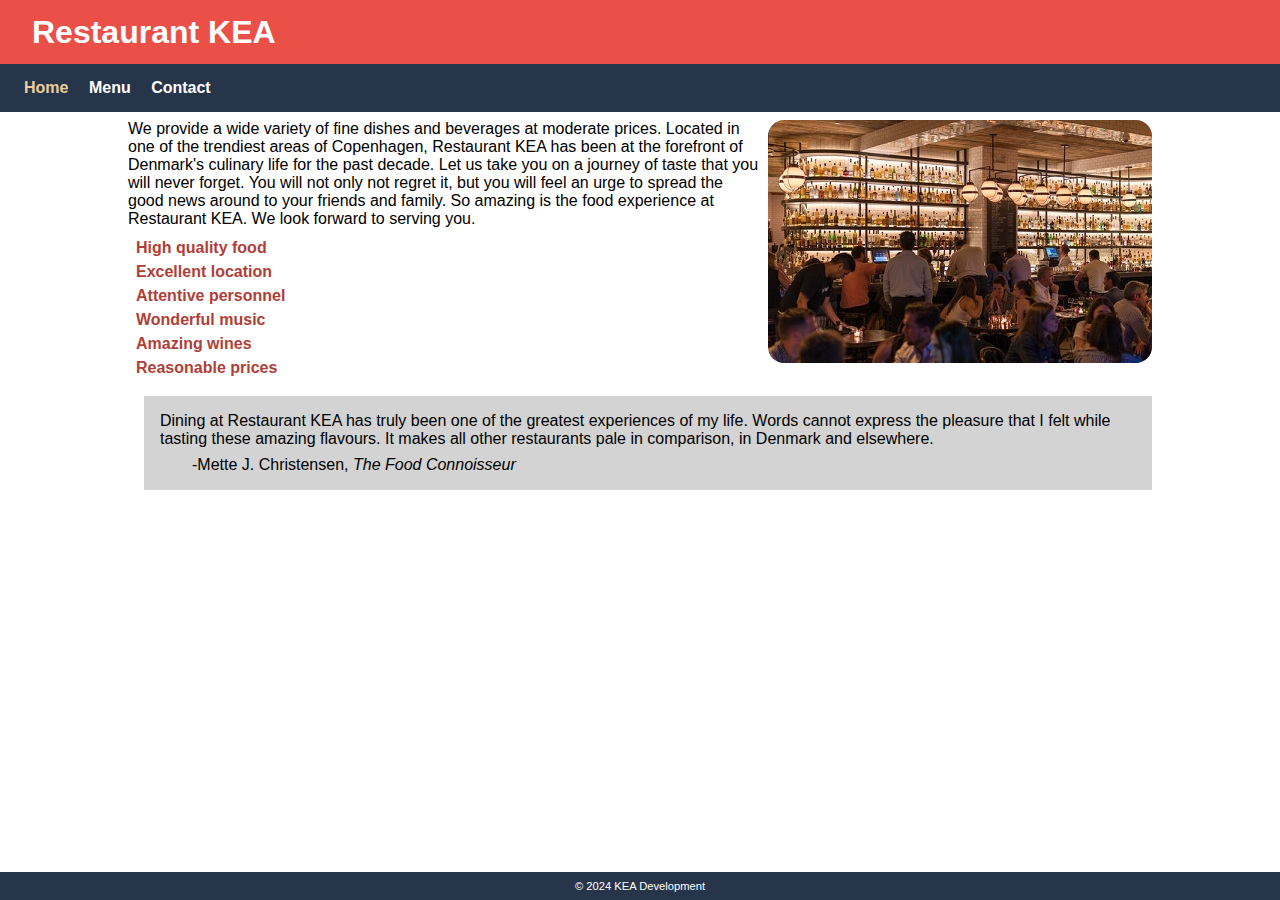
<file: index.html>
<!DOCTYPE html>
<html lang="da">
<head>
    <meta charset="UTF-8">
    <meta name="viewport" content="width=device-width, initial-scale=1.0">
    <link rel="stylesheet" href="css/home.css">
    <title>HOME | Restaurant KEA</title>
</head>
<body>
    <header>
        <h1>Restaurant KEA</h1>
    </header>
    <nav>
        <ul>
            <li><a href="index.html" title="Home page" class="selected">Home</a></li>
            <li><a href="menu.html" title="Menu page">Menu</a></li>
            <li><a href="contact.html" title="Contact page">Contact</a></li>
        </ul>
    </nav>
    <main>
        <section>
            <img id="home" src="img/kea_restaurant.jpg" alt="KEA Restaurant">
            <p>
                We provide a wide variety of fine dishes and beverages at moderate prices. Located in one of the 
                trendiest areas of Copenhagen, Restaurant KEA has been at the forefront of Denmark's culinary life 
                for the past decade. Let us take you on a journey of taste that you will never forget. You will not
                only not regret it, but you will feel an urge to spread the good news around to your friends and 
                family. So amazing is the food experience at Restaurant KEA. We look forward to serving you.
            </p>
            <ul>
                <li>High quality food</li>
                <li>Excellent location</li>
                <li>Attentive personnel</li>
                <li>Wonderful music</li>
                <li>Amazing wines</li>
                <li>Reasonable prices</li>
            </ul>
        </section>
        <section>
            <blockquote>
                <p>
                    Dining at Restaurant KEA has truly been one of the greatest experiences of my life. Words cannot 
                    express the pleasure that I felt while tasting these amazing flavours. It makes all other 
                    restaurants pale in comparison, in Denmark and elsewhere.
                </p>
                <p>-Mette J. Christensen, <em>The Food Connoisseur</em></p>
            </blockquote>
        </section>
    </main>
    <footer>
        <p>&copy; 2024 KEA Development</p>
    </footer>
</body>
</html>
</file>
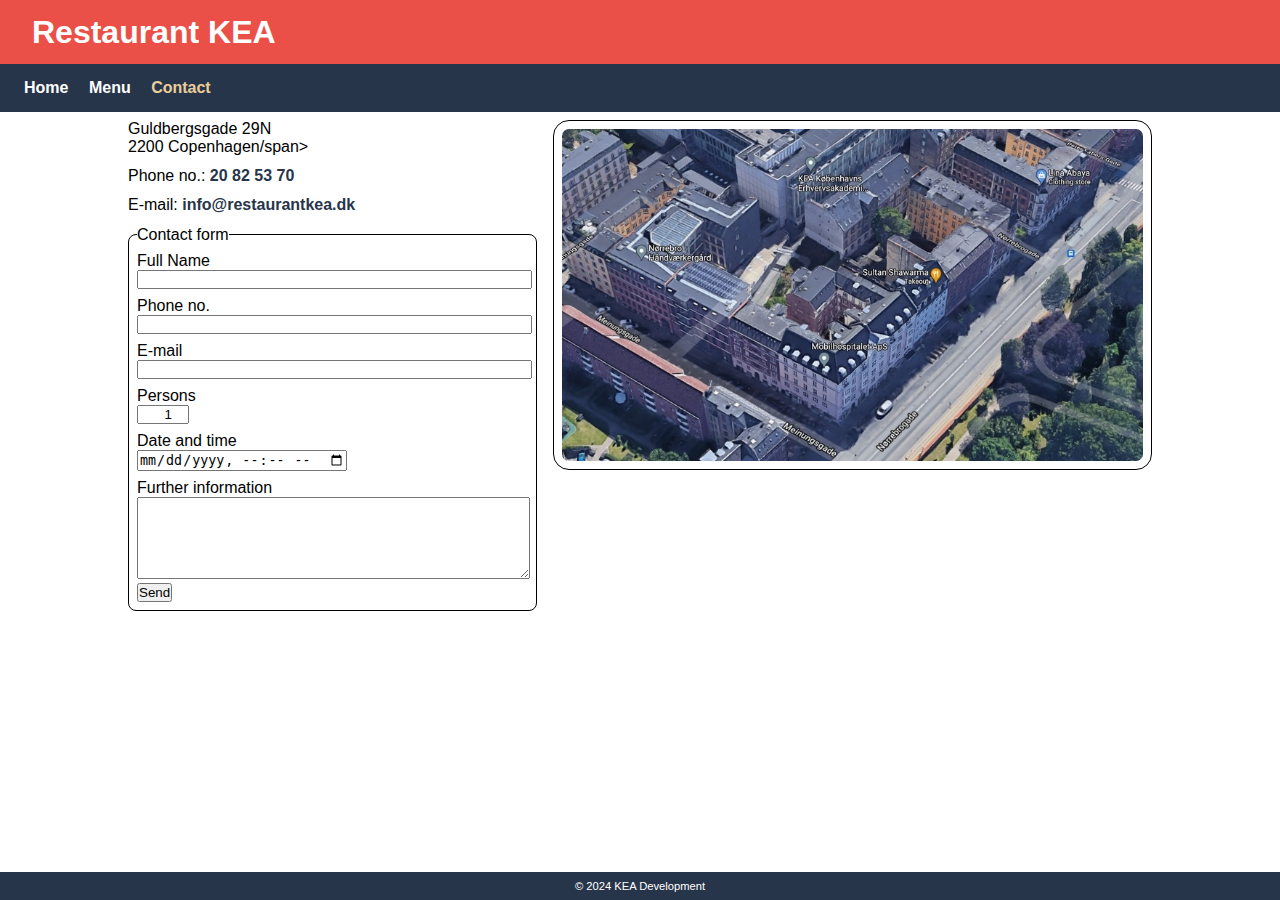
<file: contact.html>
<!DOCTYPE html>
<html lang="da">
<head>
    <meta charset="UTF-8">
    <meta name="viewport" content="width=device-width, initial-scale=1.0">
    <link rel="stylesheet" href="css/contact.css">
    <title>CONTACT | Restaurant KEA</title>
</head>
<body>
    <header>
        <h1>Restaurant KEA</h1>
    </header>
    <nav>
        <ul>
            <li><a href="index.html" title="Home page">Home</a></li>
            <li><a href="menu.html" title="Menu page">Menu</a></li>
            <li><a href="contact.html" title="Contact page" class="selected">Contact</a></li>
        </ul>
    </nav>
    
    <main>
        <section>
            <img id="contact" src="img/map.jpg" alt="Map">
            <address>
                <p>
                    <span>Guldbergsgade 29N</span>
                    <span>2200 Copenhagen/span>
                </p>
                <p>Phone no.: <a href="tel:20825370" title="Phone Restaurant KEA">20 82 53 70</a></p>
                <p>E-mail: <a href="mailto:info@restaurantkea.dk" title="Email Restaurant KEA">info@restaurantkea.dk</a></p>
            </address>
        </section>

        <form>
            <fieldset> <!-- adding border-->
                <legend>Contact form</legend> <!-- adding title to fieldset-->
                <div>
                    <label for="name">Full Name</label>
                    <input type="text" id="name" name="name" required pattern="([A-Za-z-]+ )+[A-Za-z-]+">
                </div>
                <div>
                    <label for="phone_number">Phone no.</label>
                    <input type="text" id="phone_number" name="phone_number" required pattern="[0-9]{8}">
                </div>
                <div>
                    <label for="email">E-mail</label>
                    <input type="email" id="email" name="email" required>
                </div>
                <div>
                    <label for="persons">Persons</label>
                    <input type="number" id="persons" name="persons" required min="1" max="10" step="1" value="1">
                </div>
                <div>
                    <label for="date_time">Date and time</label>
                    <input type="datetime-local" id="date_time" name="date_time" required>
                </div>
                <div>
                    <label for="information">Further information</label>
                    <textarea id="information" name="information"></textarea>
                </div>
                <button type="submit">Send</button>
            </fieldset>
        </form>
    </main>
    <footer>
        <p>&copy; 2024 KEA Development</p>
    </footer>
</body>
</html>
</file>
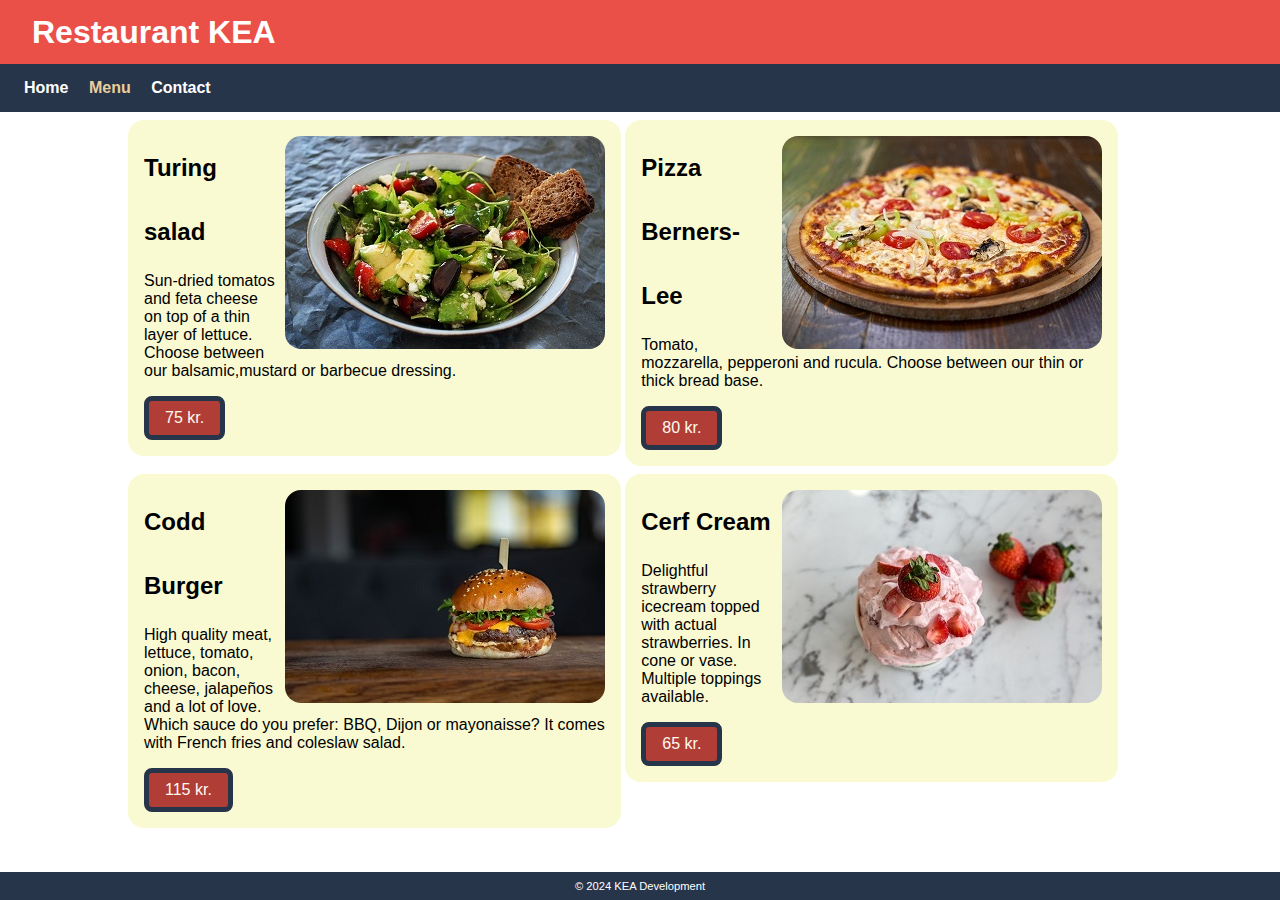
<file: menu.html>
<!DOCTYPE html>
<html lang="da">
<head>
    <meta charset="UTF-8">
    <meta name="viewport" content="width=device-width, initial-scale=1.0">
    <link rel="stylesheet" href="css/menu.css">
    <title>MENU | Restaurant KEA</title>
</head>
<body>
    <header>
        <h1>Restaurant KEA</h1>
    </header>
    <nav>
        <ul>
            <li><a href="index.html" title="Home page">Home</a></li>
            <li><a href="menu.html" title="Menu page" class="selected">Menu</a></li>
            <li><a href="contact.html" title="Contact page">Contact</a></li>
        </ul>
    </nav>
    
    <main>
        <article class="dish">
            <img class="menu" src="img/salad.jpg" alt="Turing salad">
            <header>
                <h2>Turing salad</h2>
            </header>
            <p class="menuDescription">
                Sun-dried tomatos and feta cheese on top of a thin layer of lettuce.
                Choose between our balsamic,mustard or barbecue dressing.
            </p>
            <p class="price">
                75 kr.
            </p>
        </article>
        
        <article class="dish">
            <img class="menu" src="img/pizza.jpg" alt="Pizza Berners-Lee">
            <header>
                <h2>Pizza Berners-Lee</h2>
            </header>
            <p class="menuDescription">
                Tomato, mozzarella, pepperoni and rucula. Choose between our thin or thick bread base.
            </p>
            <p class="price">
                80 kr.
            </p>
        </article>

        <article class="dish">
            <img class="menu" src="img/burger.jpg" alt="Codd Burger">
            <header>
                <h2>Codd Burger</h2>
            </header>
            <p class="menuDescription">
                High quality meat, lettuce, tomato, onion, bacon, cheese, jalape&ntilde;os and a lot of love.
                Which sauce do you prefer: BBQ, Dijon or mayonaisse? It comes with French fries and coleslaw salad.
            </p>
            <p class="price">
                115 kr.
            </p>
        </article>

        <article class="dish">
            <img class="menu" src="img/icecream.jpg" alt="Cerf Cream">
            <header>
                <h2>Cerf Cream</h2>
            </header>
            <p class="menuDescription">
                Delightful strawberry icecream topped with actual strawberries. In cone or vase. Multiple toppings available.
            </p>
            <p class="price">
                65 kr.
            </p>
        </article>
    </main>
    <footer>
        <p>&copy; 2024 KEA Development</p>
    </footer>
</body>
</html>
</file>
<file: css/home.css>
@import 'styles.css';

blockquote {
    padding: 1rem;
    clear: both;
    background: var(--bgQuoteColor);
}
blockquote > p:last-of-type {
    margin-top: 0.5rem;
    text-indent: 2rem;
}

@media only screen and (min-width: 720px) {
    blockquote {
        margin: 0.5rem 0 0 1rem;
    }

    img#home {
        float: right;
        margin: 0 0 0.5rem 0.5rem;
        width: auto;
    }
}
</file>
<file: css/contact.css>
@import 'styles.css';

address{
    font-style: normal;
}
address > p{
    margin-bottom: 0.7rem;
}
address > p > span {
    display: block;
}

img#contact{
    width: 100%;
    border: thin solid var(--mainColor);
    padding: 0.5rem;
    margin-bottom: 0.5rem;
    box-sizing: border-box;
    max-height: 450px;
}
@media only screen and (min-width: 768px){
    img#contact{
        max-height: 350px;
    }
}
@media only screen and (min-width: 1024px) {
    img#contact {
        float: right;
        max-height: auto;
        margin-left: 1rem;
        width: auto;
    }
}

fieldset {
    border: thin solid var(--mainColor);
    padding: 0.5rem;
    border-radius: 0.5rem;
}

label {
    display: inline-block;
    width: 100%;
}

input {
    width: auto;
    margin-bottom: 0.5rem;
}

input[type="text"], input[type="email"] {
    width: 100%;
}

input[type="number"] {
    text-align: right;
}

input[type="submit"] {
    border-radius: 0.5rem;
}

textarea {
    width: 100%;
    height: 5rem;
}

input[type="submit"] {
    display: block;
    width: auto;
    margin: 0.5rem 0 0 1rem;
    padding: 0.25rem 0.5rem;
    font-size: 1.2rem;
}
</file>
<file: css/menu.css>
@import 'styles.css';

article.dish{
    margin-bottom: 0.5rem;
    padding: 1rem;
    border-radius: 1rem;
    overflow: auto;
    background-color: var(--bgArticleColor);
    vertical-align: top;
}

p.menuDescription{
    margin-top: 0.5rem;
}

article > header{
    border-radius: 0.5rem;
    text-align: left;
    text-indent: 0;
    background-color: var(--bgArticleColor);
    color: var(--mainColor);
    font-weight: bold;
}

p.price{
    position: relative;
    right: 0;
    display: inline-block;
    margin-top: 1rem;
    padding: 0.5rem 1rem;
    border: thick solid var(--bgNavColor);
    border-radius: 0.5rem;
    color: var(--priceColor);
    background-color: var(--listColor);
}

img.menu{
    width: 100%;
}

@media only screen and (min-width: 768px) {
    img.menu {
        float: right;
        margin: 0 0 0 0.5rem;
        width: auto;
    }
}

@media only screen and (min-width: 1280px) {
    article.dish {
        display: inline-block;
        width: 45%;
    }
}
</file>
